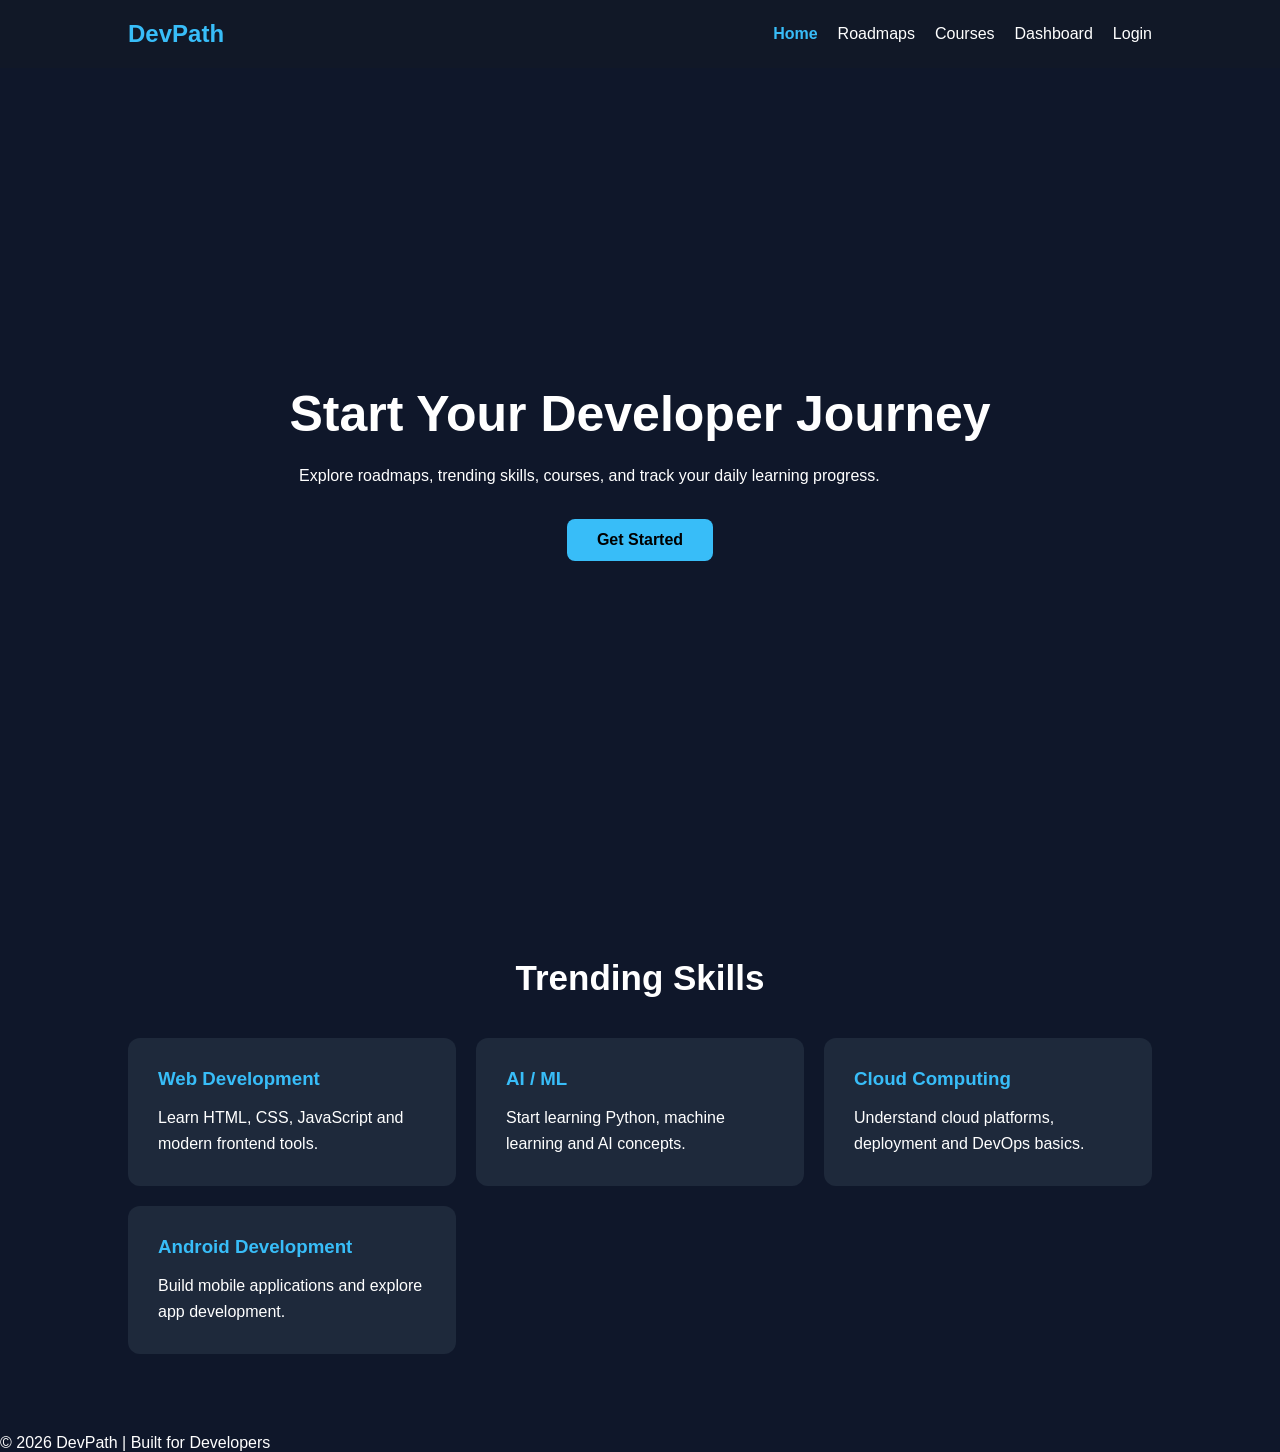
<file: index.html>
<!DOCTYPE html>
<html lang="en">
<head>
    <meta charset="UTF-8">
    <meta name="viewport" content="width=device-width, initial-scale=1.0">
    <title>DevPath</title>
    <script src="script.js" defer></script>
    <!-- CSS Link -->
    <link rel="stylesheet" href="style.css">
</head>
<body>

    <!-- Navbar -->
    <nav class="navbar">
        <h1 class="logo">DevPath</h1>

        <ul class="nav-links">
            <li><a href="#" class="active">Home</a></li>
            <li><a href="pages/roadmap.html">Roadmaps</a></li>
            <li><a href="pages/courses.html">Courses</a></li>
            <li><a href="pages/dashboard.html">Dashboard</a></li>
            <li><a href="pages/login.html">Login</a></li>
        </ul>
    </nav>

    <!-- Hero Section -->
    <section class="hero">

        <div class="hero-content">
            <h2>Start Your Developer Journey</h2>

            <p>
                Explore roadmaps, trending skills, courses,
                and track your daily learning progress.
            </p>

            <a href="pages/dashboard.html" class="hero-btn">
                Get Started
            </a>
        </div>

    </section>

    <!-- Roadmap Cards -->
    <section class="roadmaps">

        <h2 class="section-title">Trending Skills</h2>

        <div class="card-container">

            <div class="card">
                <h3>Web Development</h3>
                <p>Learn HTML, CSS, JavaScript and modern frontend tools.</p>
            </div>

            <div class="card">
                <h3>AI / ML</h3>
                <p>Start learning Python, machine learning and AI concepts.</p>
            </div>

            <div class="card">
                <h3>Cloud Computing</h3>
                <p>Understand cloud platforms, deployment and DevOps basics.</p>
            </div>

            <div class="card">
                <h3>Android Development</h3>
                <p>Build mobile applications and explore app development.</p>
            </div>

        </div>

    </section>
    <footer class="footer">

    <p>
        &copy; 2026 DevPath | Built for Developers
    </p>

</footer>

</body>
</html>
</file>
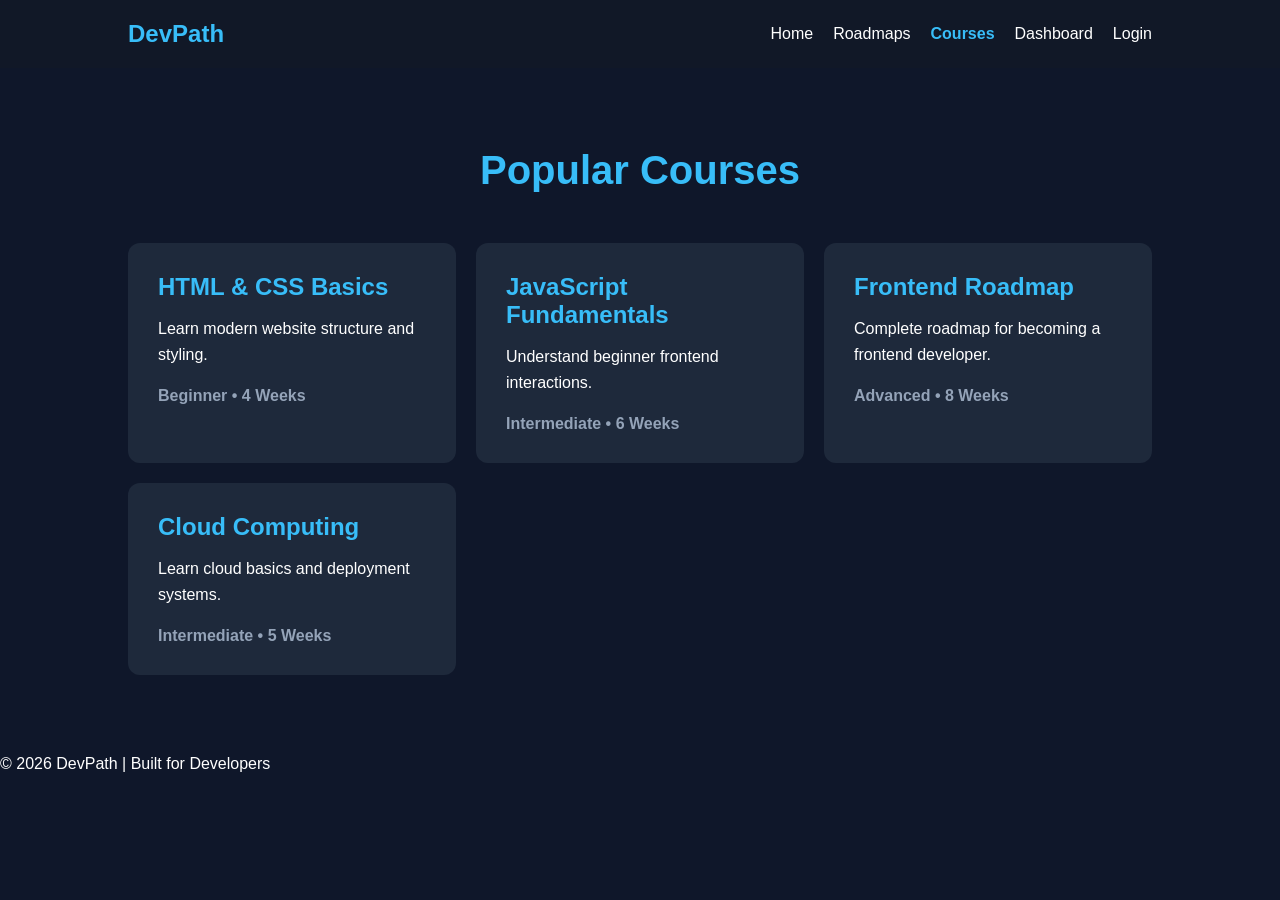
<file: pages/courses.html>
<!DOCTYPE html>
<html lang="en">
<head>

    <meta charset="UTF-8">

    <meta name="viewport"
    content="width=device-width, initial-scale=1.0">

    <title>Courses | DevPath</title>

    <link rel="stylesheet" href="../style.css">

</head>
<body>

    <!-- Navbar -->
    <nav class="navbar">
        <h1 class="logo">DevPath</h1>

        <ul class="nav-links">
            <li><a href="../index.html">Home</a></li>
            <li><a href="roadmap.html">Roadmaps</a></li>
            <li><a href="courses.html" class="active">Courses</a></li>
            <li><a href="dashboard.html">Dashboard</a></li>
            <li><a href="login.html">Login</a></li>
        </ul>
    </nav>

    <!-- Courses Section -->

    <section class="courses">

        <h1 class="courses-title">
            Popular Courses
        </h1>

        <div class="courses-container">

            <!-- Course Card -->

            <div class="course-card">

                <h2>HTML & CSS Basics</h2>

                <p>
                    Learn modern website structure and styling.
                </p>

                <span>Beginner &bull; 4 Weeks</span>

            </div>

            <!-- Course Card -->

            <div class="course-card">

                <h2>JavaScript Fundamentals</h2>

                <p>
                    Understand beginner frontend interactions.
                </p>

                <span>Intermediate &bull; 6 Weeks</span>

            </div>

            <!-- Course Card -->

            <div class="course-card">

                <h2>Frontend Roadmap</h2>

                <p>
                    Complete roadmap for becoming a frontend developer.
                </p>

                <span>Advanced &bull; 8 Weeks</span>

            </div>

            <!-- Course Card -->

            <div class="course-card">

                <h2>Cloud Computing</h2>

                <p>
                    Learn cloud basics and deployment systems.
                </p>

                <span>Intermediate &bull; 5 Weeks</span>

            </div>

        </div>

    </section>
    <footer class="footer">

    <p>
        &copy; 2026 DevPath | Built for Developers
    </p>

</footer>

</body>
</html>
</file>
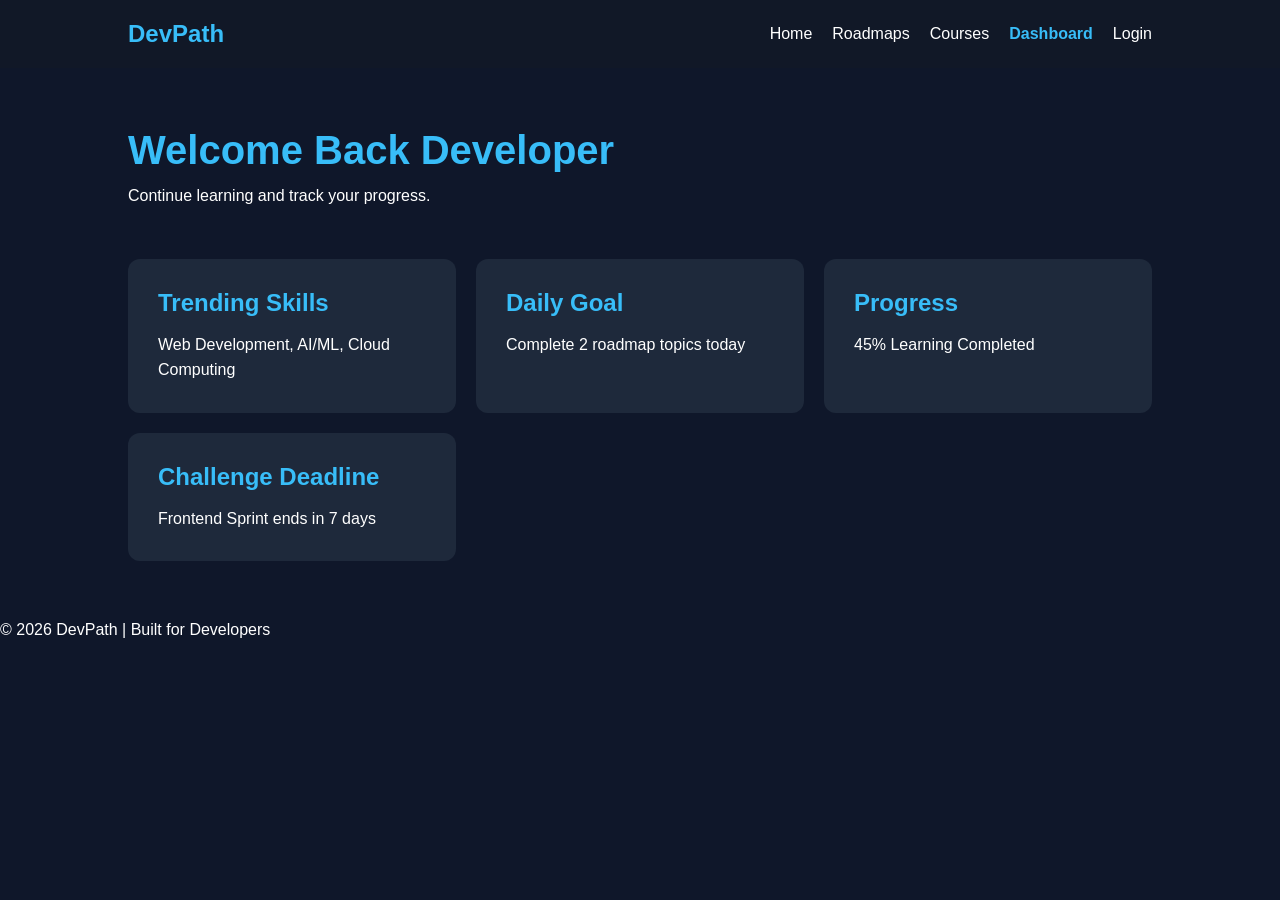
<file: pages/dashboard.html>
<!DOCTYPE html>
<html lang="en">
<head>

    <meta charset="UTF-8">

    <meta name="viewport"
    content="width=device-width, initial-scale=1.0">

    <title>Dashboard | DevPath</title>

    <link rel="stylesheet" href="../style.css">
    <script src="../script.js" defer></script>

</head>
<body>

    <!-- Navbar -->
    <nav class="navbar">
        <h1 class="logo">DevPath</h1>

        <ul class="nav-links">
            <li><a href="../index.html">Home</a></li>
            <li><a href="roadmap.html">Roadmaps</a></li>
            <li><a href="courses.html">Courses</a></li>
            <li><a href="dashboard.html" class="active">Dashboard</a></li>
            <li><a href="login.html">Login</a></li>
        </ul>
    </nav>

    <!-- Dashboard -->

    <section class="dashboard">

        <!-- Welcome Section -->

        <div class="dashboard-header">

            <h1>Welcome Back <span id="welcomeName">Developer</span></h1>

            <p>
                Continue learning and track your progress.
            </p>

        </div>

        <!-- Dashboard Cards -->

        <div class="dashboard-cards">

            <!-- Card 1 -->

            <div class="dashboard-card">

                <h2>Trending Skills</h2>

                <p>
                    Web Development, AI/ML,
                    Cloud Computing
                </p>

            </div>

            <!-- Card 2 -->

            <div class="dashboard-card">

                <h2>Daily Goal</h2>

                <p>
                    Complete 2 roadmap topics today
                </p>

            </div>

            <!-- Card 3 -->

            <div class="dashboard-card">

                <h2>Progress</h2>

                <p>
                    45% Learning Completed
                </p>

            </div>

            <!-- Card 4 -->

            <div class="dashboard-card">

                <h2>Challenge Deadline</h2>

                <p>
                    Frontend Sprint ends in 7 days
                </p>

            </div>

        </div>

    </section>
    <footer class="footer">

    <p>
        &copy; 2026 DevPath | Built for Developers
    </p>

</footer>

</body>
</html>
</file>
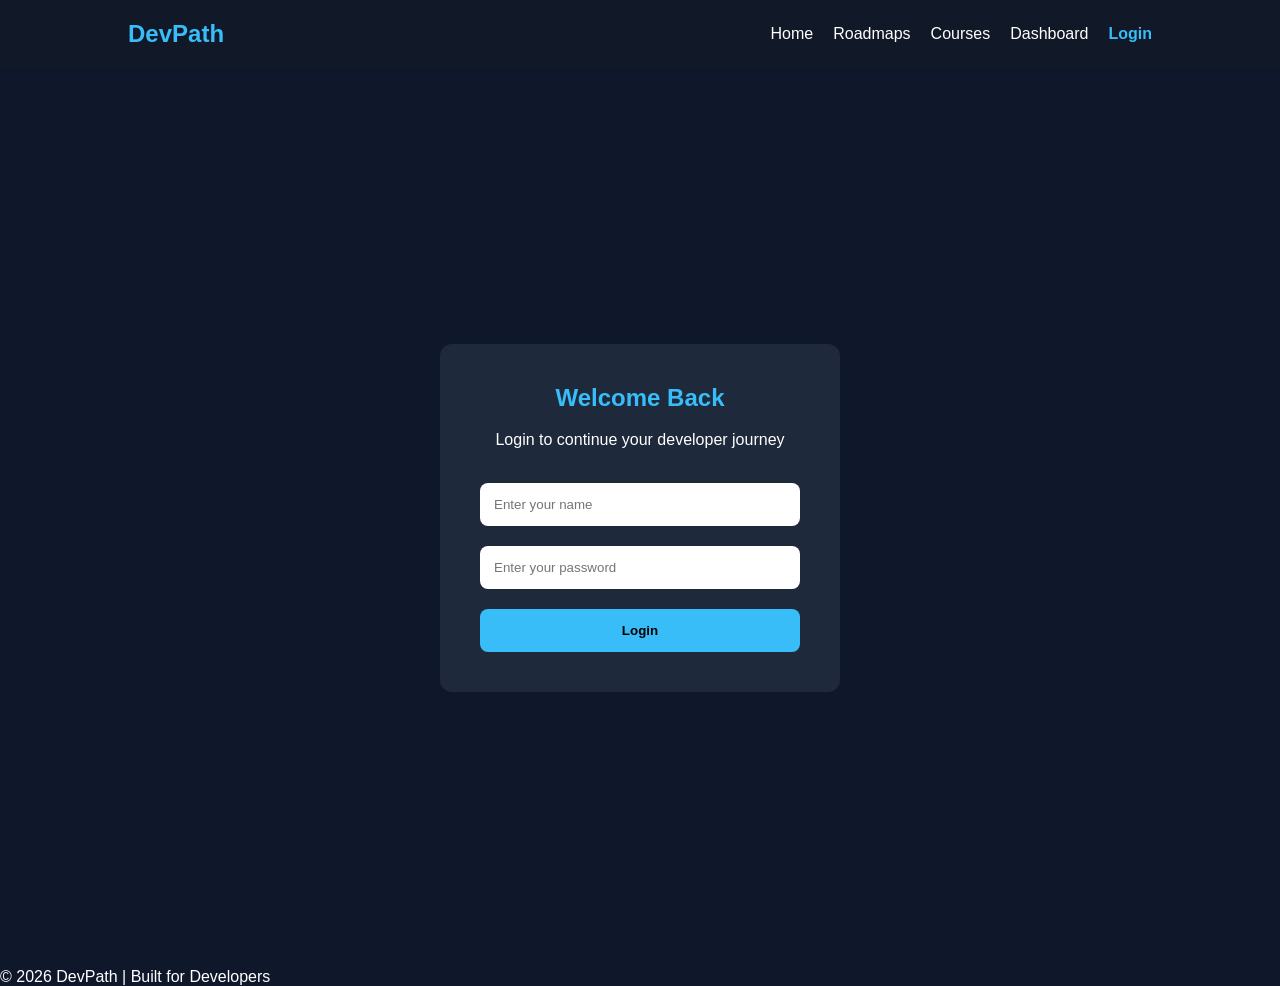
<file: pages/login.html>
<!DOCTYPE html>
<html lang="en">
<head>
    <meta charset="UTF-8">

    <meta name="viewport"
    content="width=device-width, initial-scale=1.0">

    <title>Login | DevPath</title>

    <link rel="stylesheet" href="../style.css">
    <script src="../script.js" defer></script>

</head>
<body>

    <!-- Navbar -->
    <nav class="navbar">
        <h1 class="logo">DevPath</h1>

        <ul class="nav-links">
            <li><a href="../index.html">Home</a></li>
            <li><a href="roadmap.html">Roadmaps</a></li>
            <li><a href="courses.html">Courses</a></li>
            <li><a href="dashboard.html">Dashboard</a></li>
            <li><a href="login.html" class="active">Login</a></li>
        </ul>
    </nav>

    <!-- Login Container -->

    <section class="login-container">

        <div class="login-box">

            <h2>Welcome Back</h2>

            <p>
                Login to continue your developer journey
            </p>

            <!-- Login Form -->

           <form id="loginForm">

    <input
    type="text"
    id="username"
    placeholder="Enter your name">

    <input
    type="password"
    placeholder="Enter your password">

    <button type="submit">
        Login
    </button>

</form>

        </div>

    </section>
    <footer class="footer">

    <p>
        &copy; 2026 DevPath | Built for Developers
    </p>

</footer>

</body>
</html>
</file>
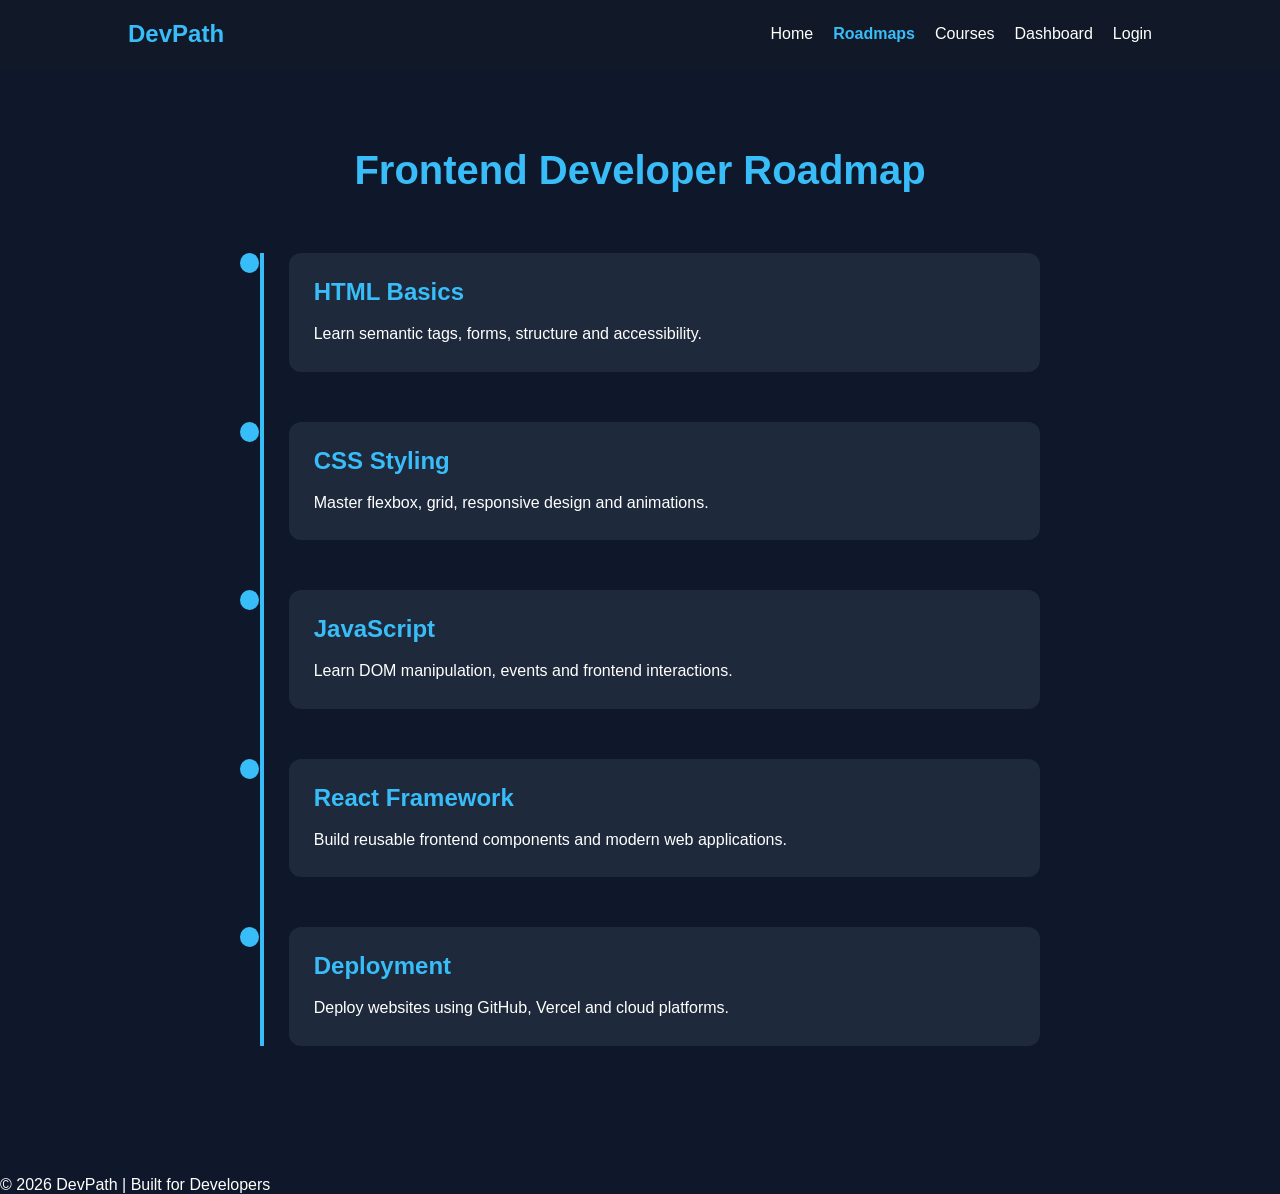
<file: pages/roadmap.html>
<!DOCTYPE html>
<html lang="en">
<head>

    <meta charset="UTF-8">

    <meta name="viewport"
    content="width=device-width, initial-scale=1.0">

    <title>Roadmap | DevPath</title>

    <link rel="stylesheet" href="../style.css">

</head>
<body>

    <!-- Navbar -->
    <nav class="navbar">
        <h1 class="logo">DevPath</h1>

        <ul class="nav-links">
            <li><a href="../index.html">Home</a></li>
            <li><a href="roadmap.html" class="active">Roadmaps</a></li>
            <li><a href="courses.html">Courses</a></li>
            <li><a href="dashboard.html">Dashboard</a></li>
            <li><a href="login.html">Login</a></li>
        </ul>
    </nav>

    <!-- Roadmap Section -->

    <section class="roadmap-page">

        <h1 class="roadmap-title">
            Frontend Developer Roadmap
        </h1>

        <!-- Timeline -->

        <div class="timeline">

            <!-- Step 1 -->

            <div class="timeline-item">

                <div class="timeline-circle"></div>

                <div class="timeline-content">

                    <h2>HTML Basics</h2>

                    <p>
                        Learn semantic tags, forms,
                        structure and accessibility.
                    </p>

                </div>

            </div>

            <!-- Step 2 -->

            <div class="timeline-item">

                <div class="timeline-circle"></div>

                <div class="timeline-content">

                    <h2>CSS Styling</h2>

                    <p>
                        Master flexbox, grid,
                        responsive design and animations.
                    </p>

                </div>

            </div>

            <!-- Step 3 -->

            <div class="timeline-item">

                <div class="timeline-circle"></div>

                <div class="timeline-content">

                    <h2>JavaScript</h2>

                    <p>
                        Learn DOM manipulation,
                        events and frontend interactions.
                    </p>

                </div>

            </div>

            <!-- Step 4 -->

            <div class="timeline-item">

                <div class="timeline-circle"></div>

                <div class="timeline-content">

                    <h2>React Framework</h2>

                    <p>
                        Build reusable frontend components
                        and modern web applications.
                    </p>

                </div>

            </div>

            <!-- Step 5 -->

            <div class="timeline-item">

                <div class="timeline-circle"></div>

                <div class="timeline-content">

                    <h2>Deployment</h2>

                    <p>
                        Deploy websites using GitHub,
                        Vercel and cloud platforms.
                    </p>

                </div>

            </div>

        </div>

    </section>
    <footer class="footer">

    <p>
        &copy; 2026 DevPath | Built for Developers
    </p>

</footer>

</body>
</html>
</file>
<file: style.css>
/* Reset */
*{
    margin: 0;
    padding: 0;
    box-sizing: border-box;
}

/* Body */
body{
    font-family: Arial, sans-serif;
    background-color: #0f172a;
    color: white;
}

/* Navbar */
.navbar{
    display: flex;
    justify-content: space-between;
    align-items: center;

    padding: 20px 10%;

    background-color: #111827;
}

.logo{
    color: #38bdf8;
}

.nav-links{
    display: flex;
    list-style: none;
    gap: 20px;
}

.nav-links a{
    text-decoration: none;
    color: white;
    transition: 0.3s;
}

.nav-links a:hover{
    color: #38bdf8;
}

.nav-links a.active{
    color: #38bdf8;
    font-weight: bold;
}

/* Hero Section */
.hero{
    height: 90vh;

    display: flex;
    justify-content: center;
    align-items: center;

    text-align: center;
    padding: 20px;
}

.hero-content h2{
    font-size: 50px;
    margin-bottom: 20px;
}

.hero-content p{
    max-width: 600px;
    margin-bottom: 30px;
    line-height: 1.6;
}

.hero-btn{
    display: inline-block;

    padding: 12px 30px;

    background-color: #38bdf8;
    color: black;

    text-decoration: none;
    border-radius: 8px;

    font-weight: bold;

    transition: 0.3s;
}

.hero-btn:hover{
    background-color: white;
}

/* Roadmaps Section */
.roadmaps{
    padding: 80px 10%;
}

.section-title{
    text-align: center;
    margin-bottom: 40px;
    font-size: 35px;
}

/* Cards */
.card-container{
    display: grid;

    grid-template-columns: repeat(auto-fit, minmax(250px, 1fr));

    gap: 20px;
}

.card{
    background-color: #1e293b;

    padding: 30px;

    border-radius: 12px;

    transition: 0.3s;
}

.card:hover{
    transform: translateY(-10px);
    background-color: #334155;
}

.card h3{
    margin-bottom: 15px;
    color: #38bdf8;
}

.card p{
    line-height: 1.6;
}

/* Responsive */
@media(max-width: 768px){

    .navbar{
        flex-direction: column;
        gap: 15px;
    }

    .hero-content h2{
        font-size: 35px;
    }

}
/* Hero Section */

.hero{

    height: 90vh;

    display: flex;

    justify-content: center;

    align-items: center;

    text-align: center;

    padding: 20px;
}

/* Hero Content */

.hero-content h2{

    font-size: 50px;

    margin-bottom: 20px;
}

.hero-content p{

    max-width: 600px;

    line-height: 1.6;

    margin-bottom: 30px;
}

/* Hero Button */

.hero-btn{

    display: inline-block;

    padding: 12px 30px;

    background-color: #38bdf8;

    color: black;

    text-decoration: none;

    border-radius: 8px;

    font-weight: bold;

    transition: 0.3s;
}

/* Hover Effect */

.hero-btn:hover{

    background-color: white;
}
/* Roadmap Section */

.roadmaps{

    padding: 80px 10%;
}

/* Section Title */

.section-title{

    text-align: center;

    font-size: 35px;

    margin-bottom: 40px;
}

/* Card Container */

.card-container{

    display: grid;

    grid-template-columns: repeat(auto-fit, minmax(250px, 1fr));

    gap: 20px;
}

/* Cards */

.card{

    background-color: #1e293b;

    padding: 30px;

    border-radius: 12px;

    transition: 0.3s;
}

/* Card Hover */

.card:hover{

    transform: translateY(-10px);

    background-color: #334155;
}

/* Card Heading */

.card h3{

    margin-bottom: 15px;

    color: #38bdf8;
}

/* Card Paragraph */

.card p{

    line-height: 1.6;
}
/* Responsive Design */

@media(max-width: 768px){

    /* Navbar */

    .navbar{

        flex-direction: column;

        gap: 15px;
    }

    /* Navigation Links */

    .nav-links{

        flex-direction: column;

        align-items: center;
    }

    /* Hero Heading */

    .hero-content h2{

        font-size: 35px;
    }

    /* Hero Paragraph */

    .hero-content p{

        font-size: 14px;
    }

    /* Hero Button */

    .hero-btn{

        padding: 10px 25px;
    }

}
/* Login Page */

.login-container{

    height: 100vh;

    display: flex;

    justify-content: center;

    align-items: center;

    padding: 20px;
}

/* Login Box */

.login-box{

    width: 100%;

    max-width: 400px;

    background-color: #1e293b;

    padding: 40px;

    border-radius: 12px;

    text-align: center;
}

/* Login Heading */

.login-box h2{

    margin-bottom: 15px;

    color: #38bdf8;
}

/* Login Paragraph */

.login-box p{

    margin-bottom: 30px;

    line-height: 1.6;
}

/* Form */

form{

    display: flex;

    flex-direction: column;

    gap: 20px;
}

/* Inputs */

form input{

    padding: 14px;

    border: none;

    border-radius: 8px;

    outline: none;
}

/* Button */

form button{

    padding: 14px;

    border: none;

    border-radius: 8px;

    background-color: #38bdf8;

    font-weight: bold;

    cursor: pointer;

    transition: 0.3s;
}

/* Button Hover */

form button:hover{

    background-color: white;
}
/* Dashboard */

.dashboard{

    padding: 60px 10%;
}

/* Dashboard Header */

.dashboard-header{

    margin-bottom: 50px;
}

.dashboard-header h1{

    font-size: 40px;

    margin-bottom: 10px;

    color: #38bdf8;
}

.dashboard-header p{

    line-height: 1.6;
}

/* Dashboard Cards */

.dashboard-cards{

    display: grid;

    grid-template-columns:
    repeat(auto-fit, minmax(250px, 1fr));

    gap: 20px;
}

/* Individual Card */

.dashboard-card{

    background-color: #1e293b;

    padding: 30px;

    border-radius: 12px;

    transition: 0.3s;
}

/* Hover Effect */

.dashboard-card:hover{

    transform: translateY(-10px);

    background-color: #334155;
}

/* Card Heading */

.dashboard-card h2{

    margin-bottom: 15px;

    color: #38bdf8;
}

/* Card Text */

.dashboard-card p{

    line-height: 1.6;
}
/* Courses Page */

.courses{

    padding: 80px 10%;
}

/* Title */

.courses-title{

    text-align: center;

    font-size: 40px;

    margin-bottom: 50px;

    color: #38bdf8;
}

/* Courses Container */

.courses-container{

    display: grid;

    grid-template-columns:
    repeat(auto-fit, minmax(250px, 1fr));

    gap: 20px;
}

/* Course Card */

.course-card{

    background-color: #1e293b;

    padding: 30px;

    border-radius: 12px;

    transition: 0.3s;
}

/* Hover Effect */

.course-card:hover{

    transform: translateY(-10px);

    background-color: #334155;
}

/* Course Heading */

.course-card h2{

    margin-bottom: 15px;

    color: #38bdf8;
}

/* Paragraph */

.course-card p{

    line-height: 1.6;

    margin-bottom: 20px;
}

/* Course Level */

.course-card span{

    font-weight: bold;

    color: #94a3b8;
}
/* Roadmap Page */

.roadmap-page{

    padding: 80px 10%;
}

/* Title */

.roadmap-title{

    text-align: center;

    font-size: 40px;

    margin-bottom: 60px;

    color: #38bdf8;
}

/* Timeline */

.timeline{

    position: relative;

    max-width: 800px;

    margin: auto;
}

/* Vertical Line */

.timeline::before{

    content: "";

    position: absolute;

    left: 20px;

    top: 0;

    width: 4px;

    height: 100%;

    background-color: #38bdf8;
}

/* Timeline Item */

.timeline-item{

    display: flex;

    align-items: flex-start;

    margin-bottom: 50px;

    position: relative;
}

/* Circle */

.timeline-circle{

    width: 20px;

    height: 20px;

    background-color: #38bdf8;

    border-radius: 50%;

    position: relative;

    z-index: 1;

    margin-right: 30px;
}

/* Content Box */

.timeline-content{

    background-color: #1e293b;

    padding: 25px;

    border-radius: 12px;

    width: 100%;

    transition: 0.3s;
}

/* Hover Effect */

.timeline-content:hover{

    transform: translateY(-5px);

    background-color: #334155;
}

/* Heading */

.timeline-content h2{

    margin-bottom: 15px;

    color: #38bdf8;
}

/* Paragraph */

.timeline-content p{

    line-height: 1.6;
}
</file>
